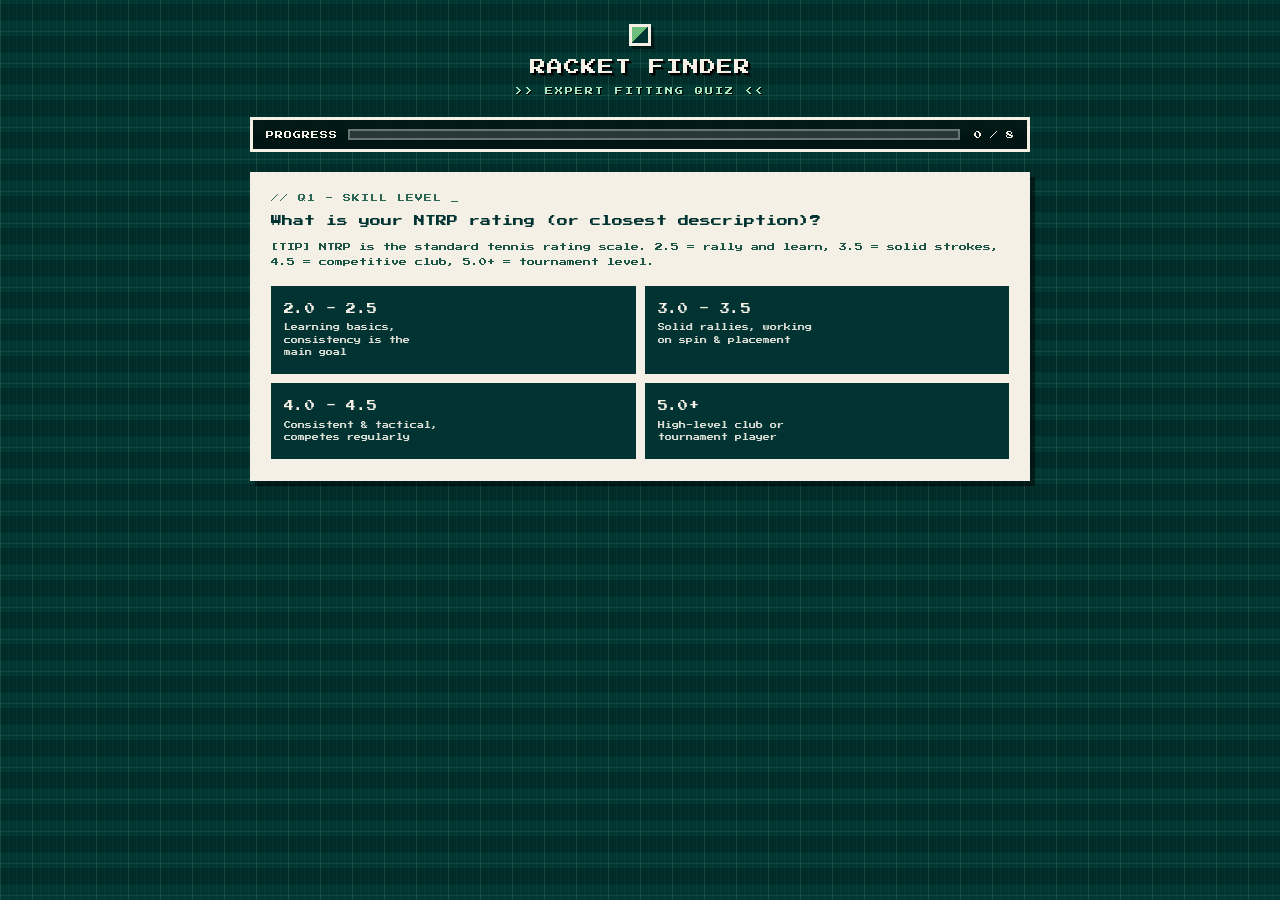
<file: index.html>
<!DOCTYPE html>
<html lang="en">
<head>
  <meta charset="UTF-8">
  <meta name="viewport" content="width=device-width, initial-scale=1.0">
  <title>Tennis Racket Finder</title>
  <link rel="preconnect" href="https://fonts.googleapis.com">
  <link rel="preconnect" href="https://fonts.gstatic.com" crossorigin>
  <link rel="stylesheet" href="styles.css">
</head>
<body>
  <main class="app" id="app">
    <h1 class="sr-only">Tennis racket expert fitting quiz</h1>

    <div class="inner">
      <div class="pixel-logo" aria-hidden="true">
        <span class="pixel-logo-ball"></span>
      </div>
      <div class="title">RACKET FINDER</div>
      <div class="subtitle">&gt;&gt; EXPERT FITTING QUIZ &lt;&lt;</div>

      <div class="prog-wrap" aria-label="Quiz progress">
        <span class="prog-label">PROGRESS</span>
        <div class="prog-track">
          <div class="prog-fill" id="pf"></div>
        </div>
        <span class="prog-num" id="pn">0 / 8</span>
      </div>

      <section id="qa" aria-live="polite"></section>
    </div>
  </main>

  <script src="script.js" defer></script>
</body>
</html>
</file>
<file: styles.css>
@import url('https://fonts.googleapis.com/css2?family=Press+Start+2P&display=swap');

* {
  box-sizing: border-box;
  margin: 0;
  padding: 0;
}

body {
  background: #021b1a;
}

html {
  scroll-behavior: smooth;
}

.app {
  font-family: 'Press Start 2P', monospace;
  min-height: 100vh;
  min-height: 100dvh;
  padding: 24px 18px 48px;
  color: #f4f0e6;
  position: relative;
}

.sr-only {
  position: absolute;
  width: 1px;
  height: 1px;
  padding: 0;
  margin: -1px;
  overflow: hidden;
  clip: rect(0, 0, 0, 0);
  white-space: nowrap;
  border: 0;
}

.inner {
  position: relative;
  z-index: 1;
  max-width: 780px;
  margin: 0 auto;
}

.quiz-flow {
  display: flex;
  flex-direction: column;
  gap: 0;
}

.prog-wrap {
  position: sticky;
  top: 12px;
  z-index: 2;
  background: rgba(0, 0, 0, 0.55);
  border: 3px solid #f4f0e6;
  padding: 9px 13px;
  margin-bottom: 20px;
  display: flex;
  align-items: center;
  gap: 10px;
  backdrop-filter: blur(4px);
}

.app::before {
  content: '';
  position: absolute;
  inset: 0;
  background-color: #013332;
  background-image:
    repeating-linear-gradient(
      0deg,
      transparent,
      transparent 7px,
      rgba(0, 0, 0, 0.12) 7px,
      rgba(0, 0, 0, 0.12) 8px
    ),
    repeating-linear-gradient(
      90deg,
      rgba(255, 255, 255, 0.03) 0,
      rgba(255, 255, 255, 0.03) 1px,
      transparent 1px,
      transparent 8px
    ),
    repeating-linear-gradient(
      0deg,
      rgba(1, 60, 50, 0.6) 0,
      rgba(1, 60, 50, 0.6) 16px,
      rgba(0, 40, 35, 0.6) 16px,
      rgba(0, 40, 35, 0.6) 32px
    );
  image-rendering: pixelated;
  z-index: 0;
}

.app::after {
  content: '';
  position: absolute;
  inset: 0;
  background-image:
    linear-gradient(90deg, rgba(255, 255, 255, 0.07) 1px, transparent 1px),
    linear-gradient(0deg, rgba(255, 255, 255, 0.07) 1px, transparent 1px);
  background-size: 32px 32px;
  image-rendering: pixelated;
  z-index: 0;
}

.title {
  text-align: center;
  font-size: 16px;
  color: #f4f0e6;
  text-shadow: 2px 2px 0 #000, 3px 3px 0 rgba(0, 0, 0, 0.4);
  margin-bottom: 6px;
  line-height: 1.7;
  letter-spacing: 1px;
}

.subtitle {
  text-align: center;
  font-size: 8px;
  color: #a8e6c0;
  margin-bottom: 22px;
  letter-spacing: 2px;
  text-shadow: 1px 1px 0 #000;
}

.card {
  background: #f4f0e6;
  border: 4px solid #f4f0e6;
  box-shadow: 5px 5px 0 rgba(0, 0, 0, 0.5);
  padding: 18px 17px;
  margin-bottom: 16px;
}

.question-card {
  scroll-margin-top: 88px;
  transition:
    opacity 0.45s ease,
    transform 0.45s ease,
    max-height 0.55s ease,
    margin-bottom 0.45s ease,
    padding 0.45s ease;
}

.question-card.locked {
  opacity: 0;
  transform: translateY(20px);
  max-height: 0;
  overflow: hidden;
  margin-bottom: 0;
  padding-top: 0;
  padding-bottom: 0;
  border-width: 0;
  box-shadow: none;
  pointer-events: none;
}

.question-card.unlocked {
  opacity: 1;
  transform: translateY(0);
  max-height: 900px;
}

.question-card.answered .opt:not(.sel) {
  opacity: 0.55;
}

.results-section {
  scroll-margin-top: 88px;
  transition:
    opacity 0.5s ease,
    transform 0.5s ease,
    max-height 0.6s ease;
}

.results-section.locked {
  opacity: 0;
  transform: translateY(24px);
  max-height: 0;
  overflow: hidden;
  pointer-events: none;
}

.results-section.unlocked {
  opacity: 1;
  transform: translateY(0);
  max-height: 5000px;
}

.prog-label {
  font-size: 8px;
  color: #f4f0e6;
  min-width: 68px;
  letter-spacing: 1px;
}

.prog-track {
  flex: 1;
  height: 11px;
  background: rgba(255, 255, 255, 0.15);
  border: 2px solid rgba(255, 255, 255, 0.3);
}

.prog-fill {
  height: 100%;
  width: 0;
  background: #6dbf7e;
  transition: width 0.35s steps(10);
}

.prog-num {
  font-size: 8px;
  color: #f4f0e6;
  min-width: 44px;
  text-align: right;
}

.q-step {
  font-size: 8px;
  color: #2a6655;
  margin-bottom: 10px;
  letter-spacing: 1px;
}

.q-text {
  font-size: 11px;
  color: #013332;
  line-height: 1.85;
  margin-bottom: 7px;
}

.q-hint {
  font-size: 8px;
  color: #1a5545;
  line-height: 1.9;
  margin-bottom: 16px;
}

.opts {
  display: grid;
  grid-template-columns: 1fr 1fr;
  gap: 9px;
}

.opts.col1 {
  grid-template-columns: 1fr;
}

.opts.col3 {
  grid-template-columns: 1fr 1fr 1fr;
}

.opt {
  font-family: 'Press Start 2P', monospace;
  font-size: 7px;
  background: #013332;
  color: #f4f0e6;
  border: 3px solid #013332;
  padding: 12px 10px;
  cursor: pointer;
  text-align: left;
  line-height: 1.7;
  display: flex;
  flex-direction: column;
  gap: 5px;
}

.opt-title {
  display: block;
  font-size: 10px;
  line-height: 1.65;
  letter-spacing: 0.4px;
}

.opt-detail {
  display: block;
  font-size: 7px;
  line-height: 1.75;
  opacity: 0.9;
}

.opt.sel .opt-detail {
  opacity: 1;
}

.opt:hover {
  background: #024d45;
  border-color: #6dbf7e;
}

.opt.sel {
  background: #6dbf7e;
  color: #013332;
  border-color: #013332;
}

.blink {
  animation: bl 1s steps(1) infinite;
}

@keyframes bl {
  50% {
    opacity: 0;
  }
}

.res-card {
  background: #f4f0e6;
  border: 4px solid #f4f0e6;
  box-shadow: 5px 5px 0 rgba(0, 0, 0, 0.5);
  padding: 15px 14px;
  margin-bottom: 12px;
}

.res-rank {
  font-size: 8px;
  color: #2a6655;
  margin-bottom: 7px;
  display: flex;
  justify-content: space-between;
}

.res-name {
  font-size: 12px;
  color: #013332;
  margin-bottom: 10px;
  line-height: 1.7;
}

.tags {
  display: flex;
  flex-wrap: wrap;
  gap: 5px;
  margin-bottom: 9px;
}

.tag {
  font-family: 'Press Start 2P', monospace;
  font-size: 7px;
  padding: 4px 8px;
  border: 2px solid;
}

.tag.g {
  border-color: #013332;
  color: #013332;
  background: #d3eccd;
}

.tag.b {
  border-color: #1a5f5a;
  color: #1a5f5a;
  background: #ddf0ec;
}

.tag.a {
  border-color: #6b4b00;
  color: #6b4b00;
  background: #fdefc8;
}

.res-desc {
  font-size: 8px;
  color: #1a3a30;
  line-height: 2;
  margin-bottom: 12px;
}

.pros-block {
  background: #e8e4d8;
  border: 2px solid #013332;
  padding: 10px 11px;
  margin-bottom: 12px;
}

.pros-label {
  font-size: 7px;
  color: #2a6655;
  letter-spacing: 1px;
  margin-bottom: 8px;
}

.pros-list {
  list-style: none;
  display: grid;
  grid-template-columns: repeat(2, minmax(0, 1fr));
  gap: 6px 12px;
}

.pro-item {
  display: flex;
  align-items: center;
  gap: 7px;
  min-width: 0;
}

.tour-tag {
  font-family: 'Press Start 2P', monospace;
  font-size: 6px;
  padding: 4px 6px;
  border: 2px solid;
  min-width: 34px;
  text-align: center;
  flex-shrink: 0;
}

.tour-tag.atp {
  color: #013332;
  background: #d3eccd;
  border-color: #013332;
}

.tour-tag.wta {
  color: #6b4b00;
  background: #fdefc8;
  border-color: #6b4b00;
}

.pro-name {
  font-size: 7px;
  color: #013332;
  line-height: 1.6;
  overflow: hidden;
  text-overflow: ellipsis;
  white-space: nowrap;
}

.spec-row {
  display: flex;
  gap: 7px;
  flex-wrap: wrap;
  margin-bottom: 12px;
}

.spec-pill {
  font-family: 'Press Start 2P', monospace;
  font-size: 7px;
  padding: 4px 8px;
  background: #013332;
  color: #f4f0e6;
  border: 2px solid #013332;
}

.buy-row {
  display: flex;
  gap: 7px;
  flex-wrap: wrap;
}

.buy {
  font-family: 'Press Start 2P', monospace;
  font-size: 7px;
  padding: 8px 10px;
  border: 2px solid;
  cursor: pointer;
  text-decoration: none;
  display: inline-block;
}

.buy.az {
  background: #ff9900;
  color: #1a0800;
  border-color: #c47700;
}

.buy.az:hover {
  background: #ffb733;
}

.buy.te {
  background: #013332;
  color: #f4f0e6;
  border-color: #013332;
}

.buy.te:hover {
  background: #025048;
}

.buy.tw {
  background: #6dbf7e;
  color: #013332;
  border-color: #013332;
}

.buy.tw:hover {
  background: #50ab66;
}

.score-b {
  font-size: 7px;
  color: #f4f0e6;
  background: #013332;
  padding: 4px 8px;
  border: 2px solid #013332;
}

.restart {
  font-family: 'Press Start 2P', monospace;
  font-size: 9px;
  padding: 12px 20px;
  background: #f4f0e6;
  color: #013332;
  border: 3px solid #f4f0e6;
  box-shadow: 4px 4px 0 rgba(0, 0, 0, 0.4);
  cursor: pointer;
  display: block;
  margin: 18px auto 0;
}

.restart:hover {
  background: #fff;
}

.pixel-logo {
  display: flex;
  justify-content: center;
  margin-bottom: 8px;
}

.pixel-logo-ball {
  width: 22px;
  height: 22px;
  background:
    linear-gradient(135deg, #6dbf7e 0 48%, #013332 48% 100%);
  border: 3px solid #f4f0e6;
  box-shadow: 3px 3px 0 rgba(0, 0, 0, 0.45);
  image-rendering: pixelated;
}

.res-card-inner {
  display: grid;
  grid-template-columns: minmax(0, 1fr) 118px;
  gap: 12px;
  align-items: start;
}

.res-body {
  min-width: 0;
}

.res-photo {
  background: #013332;
  border: 3px solid #013332;
  box-shadow: 3px 3px 0 rgba(0, 0, 0, 0.35);
  padding: 6px;
  min-height: 170px;
  display: flex;
  align-items: center;
  justify-content: center;
}

.res-photo img {
  display: block;
  width: 100%;
  height: auto;
  max-height: 210px;
  object-fit: contain;
  background: #f4f0e6;
}

.rank-num {
  display: inline-block;
  font-size: 7px;
  color: #f4f0e6;
  background: #013332;
  padding: 4px 7px;
  border: 2px solid #013332;
  margin-right: 6px;
}

.results-header {
  margin-bottom: 12px;
}

.results-step {
  color: #2a6655;
}

.results-title {
  color: #013332;
}

@media (max-width: 560px) {
  .res-card-inner {
    grid-template-columns: 1fr;
  }

  .pros-list {
    grid-template-columns: 1fr;
  }

  .pro-name {
    white-space: normal;
  }

  .res-photo {
    order: -1;
    max-width: 140px;
    margin: 0 auto 4px;
    min-height: 0;
  }
}
</file>
